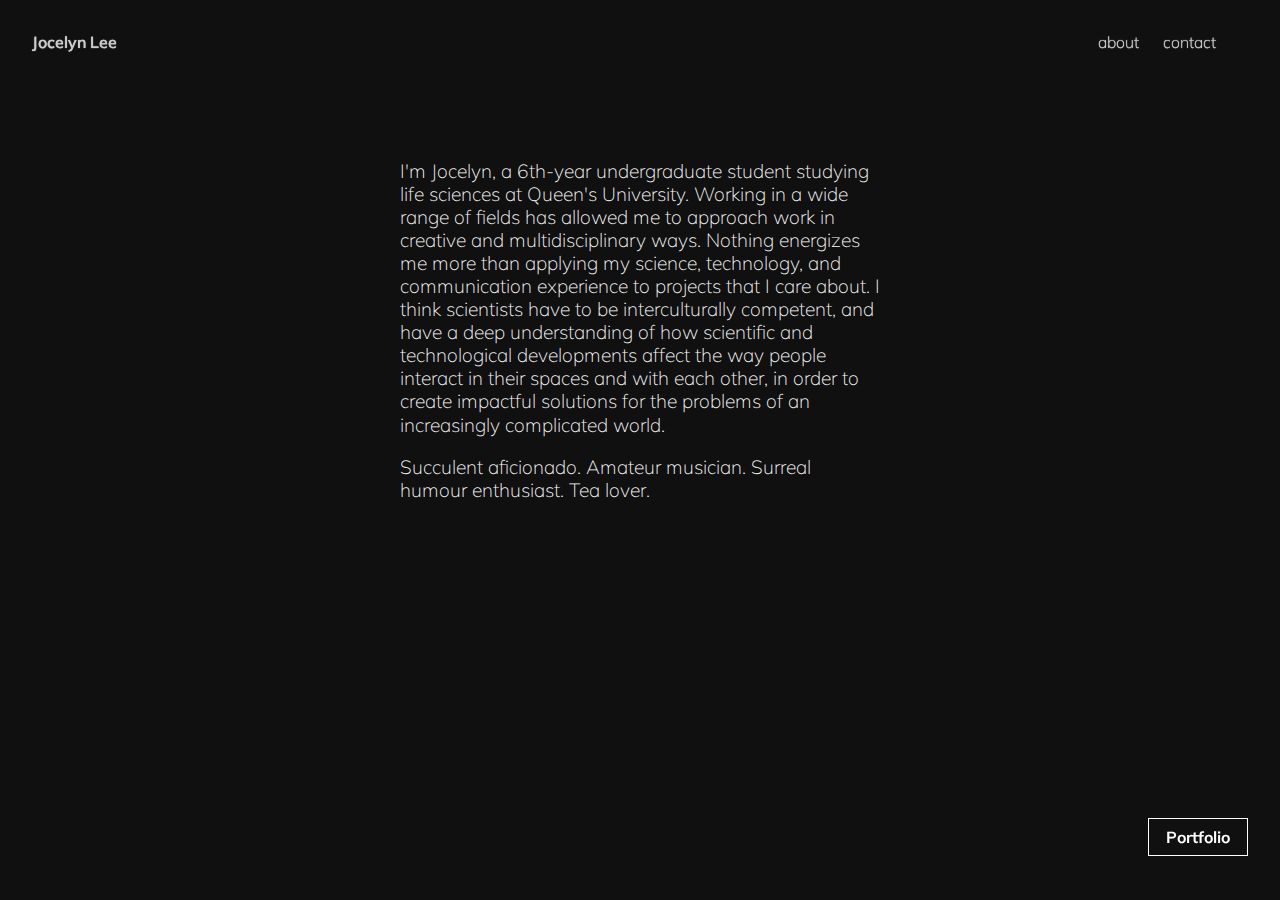
<file: about.html>
<!DOCTYPE html>
<html lang="en" class="no-js">
	<head>
		<meta charset="UTF-8" />
		<meta name="viewport" content="width=device-width, initial-scale=1">
		<title>Jocelyn Lee | Portfolio</title>
		<meta name="description" content="Jocelyn Lee | Portfolio" />
		<meta name="keywords" content="jocelyn" />
		<meta name="author" content="Codrops" />
		<link rel="shortcut icon" href="favicon.ico">
		<link href="https://fonts.googleapis.com/css?family=Anton|Niramit:400,600,700&effect=anaglyph" rel="stylesheet">
        <link href="https://fonts.googleapis.com/css?family=Muli:200,200i,400,400i&" rel="stylesheet">
		<link href="https://fonts.googleapis.com/css?family=Roboto:900" rel="stylesheet">
        <link rel="stylesheet" type="text/css" href="css/base.css" />
		<link href="https://fonts.googleapis.com/css?family=PT+Sans+Narrow:700" rel="stylesheet">
       
		<!--script src="//tympanus.net/codrops/adpacks/analytics.js"></script-->
	</head>
	<body class="loading">
		<svg class="hidden">
			<symbol id="icon-arrow" viewBox="0 0 24 24">
				<title>arrow</title>
				<polygon points="6.3,12.8 20.9,12.8 20.9,11.2 6.3,11.2 10.2,7.2 9,6 3.1,12 9,18 10.2,16.8 "/>
			</symbol>
		</svg>
		<main>
			<div class="frame">
				<header class="codrops-header">
					<h1 class="codrops-header__title">Portfolio</h1>
					<!---<div class="codrops-header__links">
						<a href="https://tympanus.net/Development/FullscreenHoverLoop/" title="Previous Demo">Previous demo</a>
						<a href="https://tympanus.net/codrops/?p=36291" title="Back to the article">Article</a>
						<a href="https://github.com/codrops/AnimatedGridPreviews/" title="Find this project on GitHub">GitHub</a>
					</div>---->
				</header>
				<h2 class="pageheader"><a href="/index.html">Jocelyn Lee</a></h2>
				<nav class="menutop">
					<a class="menutop__item" href="/about.html">about</a>
					<a class="menutop__item" href="/contact.html">contact</a>
					<!----<a class="menutop__item menutop__item--social">tw</a>
					<a class="menutop__item menutop__item--social">fb</a>
					<a class="menutop__item menutop__item--social">ig</a>----->
				</nav>
			</div>
			
			
				<div class="content">
					<div class="content__item2">
						I'm Jocelyn, a 6th-year undergraduate student studying life sciences at Queen's University. Working in a
wide range of fields has allowed me to approach work in creative and multidisciplinary ways. Nothing energizes me more than applying my science, technology, and communication experience to projects that I care about. I think scientists have to be interculturally competent, and have a deep understanding of how scientific and technological developments affect the way people interact in their spaces and with each other, in order to create impactful solutions for the problems of an increasingly complicated world. <p></p>Succulent aficionado. Amateur musician. Surreal humour enthusiast. Tea lover. 
					</div>
					
					
				
			</div><!-- /page -->
		</main>
		<script src="js/imagesloaded.pkgd.min.js"></script>
		<script src="js/TweenMax.min.js"></script>
		<script src="js/demo.js"></script>
	</body>
</html>
</file>
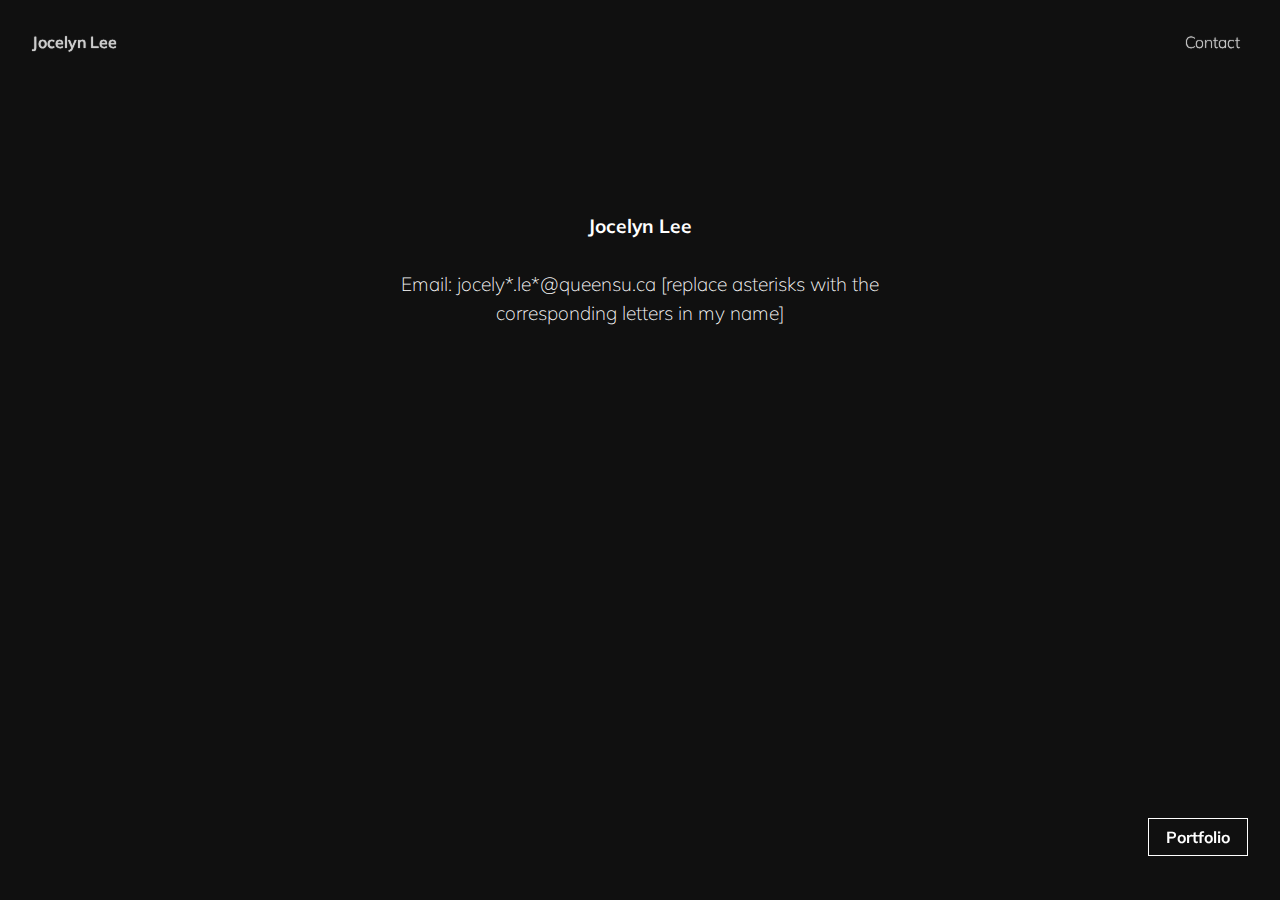
<file: contact.html>
<!DOCTYPE html>
<html lang="en" class="no-js">
	<head>
		<meta charset="UTF-8" />
		<meta name="viewport" content="width=device-width, initial-scale=1">
		<title>Jocelyn Lee | Portfolio</title>
		<meta name="description" content="Jocelyn Lee | Portfolio" />
		<meta name="keywords" content="image grid, css grid, animation, parallax, layout, template" />
		<meta name="author" content="Codrops" />
		<link rel="shortcut icon" href="favicon.ico">
		<link href="https://fonts.googleapis.com/css?family=Anton|Niramit:400,600,700&effect=anaglyph" rel="stylesheet">
        <link href="https://fonts.googleapis.com/css?family=Muli:200,200i,400,400i&" rel="stylesheet">
		<link href="https://fonts.googleapis.com/css?family=Roboto:900" rel="stylesheet">
        <link rel="stylesheet" type="text/css" href="css/base.css" />
		<link href="https://fonts.googleapis.com/css?family=PT+Sans+Narrow:700" rel="stylesheet">
		<!--script src="//tympanus.net/codrops/adpacks/analytics.js"></script-->
	</head>
	<body class="loading">
		<svg class="hidden">
			<symbol id="icon-arrow" viewBox="0 0 24 24">
				<title>arrow</title>
				<polygon points="6.3,12.8 20.9,12.8 20.9,11.2 6.3,11.2 10.2,7.2 9,6 3.1,12 9,18 10.2,16.8 "/>
			</symbol>
		</svg>
		<main>
			<div class="frame">
				<header class="codrops-header">
					<h1 class="codrops-header__title">Portfolio</h1>
					<!---<div class="codrops-header__links">
						<a href="https://tympanus.net/Development/FullscreenHoverLoop/" title="Previous Demo">Previous demo</a>
						<a href="https://tympanus.net/codrops/?p=36291" title="Back to the article">Article</a>
						<a href="https://github.com/codrops/AnimatedGridPreviews/" title="Find this project on GitHub">GitHub</a>
					</div>---->
				</header>
				<h2 class="pageheader"><a href="/index.html">Jocelyn Lee</a></h2>
				<nav class="menutop">
					<!----<a class="menutop__item" href="/about.html">about</a>------>
					<a class="menutop__item" href="/contact.html">Contact</a>
					<!----<a class="menutop__item menutop__item--social">tw</a>
					<a class="menutop__item menutop__item--social">fb</a>
					<a class="menutop__item menutop__item--social">ig</a>----->
				</nav>
			</div>
			
			
				<div class="content">
					<div class="content__item3">
                        <b>Jocelyn Lee</b><br>
                        <br>Email: jocely*.le*@queensu.ca [replace asterisks with the corresponding letters in my name]  
					</div>
					
					
				
			</div><!-- /page -->
		</main>
		<script src="js/imagesloaded.pkgd.min.js"></script>
		<script src="js/TweenMax.min.js"></script>
		<script src="js/demo.js"></script>
	</body>
</html>
</file>
<file: css/base.css>
article,aside,details,figcaption,figure,footer,header,hgroup,main,nav,section,summary{display:block;}audio,canvas,video{display:inline-block;}audio:not([controls]){display:none;height:0;}[hidden]{display:none;}html{font-family:sans-serif;-ms-text-size-adjust:100%;-webkit-text-size-adjust:100%;}body{margin:0;}a:focus{outline:thin dotted;}a:active,a:hover{outline:0;}h1{font-size:2em;margin:0.67em 0;}abbr[title]{border-bottom:1px dotted;}b,strong{font-weight:bold;}dfn{font-style:italic;}hr{-moz-box-sizing:content-box;box-sizing:content-box;height:0;}mark{background:#ff0;color:#000;}code,kbd,pre,samp{font-family:monospace,serif;font-size:1em;}pre{white-space:pre-wrap;}q{quotes:"\201C" "\201D" "\2018" "\2019";}small{font-size:80%;}sub,sup{font-size:75%;line-height:0;position:relative;vertical-align:baseline;}sup{top:-0.5em;}sub{bottom:-0.25em;}img{border:0;}svg:not(:root){overflow:hidden;}figure{margin:0;}fieldset{border:1px solid #c0c0c0;margin:0 2px;padding:0.35em 0.625em 0.75em;}legend{border:0;padding:0;}button,input,select,textarea{font-family:inherit;font-size:100%;margin:0;}button,input{line-height:normal;}button,select{text-transform:none;}button,html input[type="button"],input[type="reset"],input[type="submit"]{-webkit-appearance:button;cursor:pointer;}button[disabled],html input[disabled]{cursor:default;}input[type="checkbox"],input[type="radio"]{box-sizing:border-box;padding:0;}input[type="search"]{-webkit-appearance:textfield;-moz-box-sizing:content-box;-webkit-box-sizing:content-box;box-sizing:content-box;}input[type="search"]::-webkit-search-cancel-button,input[type="search"]::-webkit-search-decoration{-webkit-appearance:none;}button::-moz-focus-inner,input::-moz-focus-inner{border:0;padding:0;}textarea{overflow:auto;vertical-align:top;}table{border-collapse:collapse;border-spacing:0;}
*,
*::after,
*::before {
	box-sizing: border-box;
}

body {
	--color-text: #fff;
	--color-bg: #101010;
	--color-link: #fff;
	--color-link-hover: #0b44fb;
	font-family: 'Muli', Arial, sans-serif;
    font-weight: 200;
	min-height: 100vh;
	color: #57585c;
	color: var(--color-text);
	background-color: #fff;
	background-color: var(--color-bg);
	-webkit-font-smoothing: antialiased;
	-moz-osx-font-smoothing: grayscale;
	overflow: scroll;
	overflow-x: hidden;
}

/* Page Loader */
.js .loading::before {
	content: '';
	position: fixed;
	z-index: 100000;
	top: 0;
	left: 0;
	width: 100%;
	height: 100%;
	background: var(--color-bg);
}

.js .loading::after {
	content: '';
	position: fixed;
	z-index: 100000;
	top: 50%;
	left: 50%;
	width: 60px;
	height: 60px;
	margin: -30px 0 0 -30px;
	pointer-events: none;
	border-radius: 50%;
	opacity: 0.4;
	background: var(--color-link);
	animation: loaderAnim 0.7s linear infinite alternate forwards;
}

@keyframes loaderAnim {
	to {
		opacity: 1;
		transform: scale3d(0.5,0.5,1);
	}
}


a {
	text-decoration: none;
	color: var(--color-link);
	outline: none;
}

a:hover,
a:focus {
	color: var(--color-link-hover);
}
a {
	color: #ccc;
	text-decoration:none;
	text-shadow:0px 0px 1px #fafafa;
	-webkit-transition:all 0.6s;
    -moz-transition:all 0.6s;
    -ms-transition:all 0.6s;
    -o-transition:all 0.6s;
    transition:all 0.6s;}
a:hover {
	text-shadow:0px 0px 1px #fff;
    color:transparent;
    -webkit-transition:all 0.6s;
    -moz-transition:all 0.6s;
    -ms-transition:all 0.6s;
    -o-transition:all 0.6s;
    transition:all 0.6s;}
button:focus,
a:focus {
	outline: none;
}

.hidden {
	position: absolute;
	overflow: hidden;
	width: 0;
	height: 0;
	pointer-events: none;
}

/* Icons */
.icon {
	display: block;
	width: 1.5em;
	height: 1.5em;
	margin: 0 auto;
	fill: currentColor;
}

main {
	position: relative;
	width: 100%;
}

.frame {
	padding: 2rem 1rem 0;
	text-align: center;
	position: absolute;
	z-index: 10000;
	top: 0;
	left: 0;
	width: 100%;
}

.content {
	text-align: left;
}

/* Header */
.codrops-header {
	position: relative;
	z-index: 100;
    font-family: 'Muli',sans-serif;
    font-weight: 200;
    border:1px white;
}

.codrops-header__links a {
	display: inline-block;
	text-transform: lowercase;
}

.codrops-header__links a:nth-child(2) {
	margin: 0 0.5rem;
}

.codrops-header__title {
	font-size: 1rem;
	line-height: 1;
	margin: 0 0 0.75rem 0;
    border:1px solid white;
    padding:10px;
    width: 100px;
    text-align: center;
}

.pageheader {
	font-size: 1rem;
	margin: 1rem 0;
    font-weight:600;
}

.menutop__item {
	pointer-events: auto;
	font-weight: light;
	cursor: pointer;
	margin: 0 0.5rem;
}

.menutop__item--social {
	color: #323232;
}

.menu {
	position: fixed;
	top: 9.6875rem;
	left: 0;
	width: 100%;
	height: calc(100% - 9.6875rem);
	display: flex;
	flex-direction: column;
	align-items: center;
	justify-content: center;
	z-index: 10000;
	pointer-events: none;
}

.menu__item {
	position: relative;
	display: flex;
	flex-wrap: wrap;
	justify-content: center;
	pointer-events: auto;
}

.menu--closed .menu__item {
	pointer-events: none;
}

.menu__item-number {
	display: none;
	font-size: 0.85rem;
}

.menu__item-textwrap {
	position: relative;
	overflow: hidden;
	line-height: 1;
	margin: 1rem 0 0 0;
}

.menu__item-text {
	font-family: 'Roboto', Arial, sans-serif;
    font-weight:900;
	text-transform: uppercase;
	-webkit-text-stroke: 2px #fff;
	text-stroke: 2px #fff;
	-webkit-text-fill-color: transparent;
	text-fill-color: transparent;
	color: transparent;
	font-size: 2rem;
	padding: 0 1rem;
	cursor: pointer;
	display: inline-block;
}

.menu__item--current .menu__item-text {
	-webkit-text-fill-color: #fff;
	text-fill-color: #fff;
	color: #fff;
	-webkit-text-stroke: 2px transparent;
	text-stroke: 2px transparent;
}

.menu__item-link {
	pointer-events: none;
	font-weight: bold;
	align-self: flex-end;
	opacity: 0;
	width: 100%;
	cursor: pointer;
	text-align: center;
}

.menu__item--current .menu__item-link {
	pointer-events: auto;
}

.gridwrap {
	display: grid;
	max-width: 1300px;
	margin: 0 auto;
	grid-template-columns: 100%;
	grid-template-rows: 1.75rem calc(100% - 1.75rem);
	position: relative;
	padding: 12rem 5vw 2rem;
	pointer-events: none;
}

.gridback {
	align-self: center;
	grid-area: 1 / 1 / 2 / 2;
	justify-self: center;
	background: none;
	border: 0;
	margin: 0;
	padding: 0;
	color: #fff;
	opacity: 0;
}

.gridback:hover {
	color: var(--color-link-hover);
}

.gridback:focus {
	outline: none;
}

.grid--open ~ .gridback {
	pointer-events: auto;
}

.grid {
	grid-area: 2 / 1 / 3 / 2;
	--gridgap: 3vw;
	--gridwidth: 100%;
	--gridheight: calc(100vh - 9.6875rem);
	display: grid;
	width: var(--gridwidth);
	height: var(--gridheight);
	grid-template-rows: repeat(10,calc(var(--gridheight) / 10 - var(--gridgap)));
	grid-template-columns: repeat(10,calc(var(--gridwidth) / 10 - var(--gridgap)));
	grid-gap: var(--gridgap);
	align-content: center;
    justify-content: center;
}

.grid__item {
	opacity: 0;
	position: relative;
	background-repeat: no-repeat;
	background-position: 50% 50%;
	background-size: cover;
}

.grid--open .grid__item {
	pointer-events: auto;
}

.grid__item::after {
	content: '';
	background: rgba(0,0,0,0.7);
	position: absolute;
	width: 100%;
	height: 100%;
	top: 0;
	left: 0;
	transition: background 1s cubic-bezier(1,0,0,1);
}

.grid--open .grid__item::after {
	background: rgba(0,0,0,0);
}

/* Layout 1 */
.grid--layout-1 .grid__item:first-child {grid-area: 3 / 1 / 8 / 4;}
.grid--layout-1 .grid__item:nth-child(2) {grid-area: 1 / 2 / 3 / 4;}
.grid--layout-1 .grid__item:nth-child(3) {grid-area: 5 / 4 / 8 / 8; }
.grid--layout-1 .grid__item:nth-child(4) {grid-area: 2 / 7 / 5 / 11;}
.grid--layout-1 .grid__item:nth-child(5) {grid-area: 1 / 4 / 5 / 7;}
.grid--layout-1 .grid__item:nth-child(6) {grid-area: 8 / 5 / 11 / 2;}
.grid--layout-1 .grid__item:nth-child(7) {grid-area: 10 / 9 / 8 / 11;}
.grid--layout-1 .grid__item:nth-child(8) {grid-area: 5 / 8 / 8 / 10;}
.grid--layout-1 .grid__item:nth-child(9) {grid-area: 8 / 5 / 11 / 9;}


/* Layout 2 */
.grid--layout-2 .grid__item:first-child { grid-area: 2 / 1 / 5 / 4; }
.grid--layout-2 .grid__item:nth-child(2) { grid-area: 1 / 4 / 4 / 7; }
.grid--layout-2 .grid__item:nth-child(3) {grid-area: 1 / 7 / 5 / 10;}
.grid--layout-2 .grid__item:nth-child(4) {grid-area: 5 / 1 / 7 / 4;}
.grid--layout-2 .grid__item:nth-child(5) {grid-area: 4 / 4 / 7 / 7;}
.grid--layout-2 .grid__item:nth-child(6) {grid-area: 7 / 7 / 11 / 4;}
.grid--layout-2 .grid__item:nth-child(7) {grid-area: 5 / 7 / 8 / 11;}
.grid--layout-2 .grid__item:nth-child(8) {grid-area: 7 / 2 / 9 / 4;}

/* Layout 3 */
.grid--layout-3 .grid__item:first-child {grid-area: 1 / 2 / 3 / 5;}
.grid--layout-3 .grid__item:nth-child(2) {grid-area: 3 / 1 / 6 / 5;}
.grid--layout-3 .grid__item:nth-child(3) {grid-area: 1 / 5 / 5 / 8;}
.grid--layout-3 .grid__item:nth-child(4) {grid-area: 2 / 8 / 6 / 11;}
.grid--layout-3 .grid__item:nth-child(5) {grid-area: 5 / 5 / 8 / 8;}
.grid--layout-3 .grid__item:nth-child(6) {grid-area: 6 / 8 / 8 / 11;}
.grid--layout-3 .grid__item:nth-child(7) {grid-area: 6 / 2 / 8 / 5;}
.grid--layout-3 .grid__item:nth-child(8) {grid-area: 11 / 4 / 8 / 7;}
.grid--layout-3 .grid__item:nth-child(9) {grid-area: 8 / 9 / 11 / 7;}

/* Layout 4 */
.grid--layout-4 .grid__item:first-child {grid-area: 2 / 1 / 4 / 4;}
.grid--layout-4 .grid__item:nth-child(2) {grid-area: 1 / 4 / 3 / 7;}
.grid--layout-4 .grid__item:nth-child(3) {grid-area: 3 / 4 / 5 / 7;}
.grid--layout-4 .grid__item:nth-child(4) {grid-area: 1 / 7 / 4 / 11;}
.grid--layout-4 .grid__item:nth-child(5) {grid-area: 4 / 2 / 7 / 4;}
.grid--layout-4 .grid__item:nth-child(6) {grid-area: 5 / 7 / 8 / 4;}
.grid--layout-4 .grid__item:nth-child(7) {grid-area: 4 / 7 / 8 / 11;}
.grid--layout-4 .grid__item:nth-child(8) {grid-area: 8 / 9 / 11 / 4;}

/* Layout 5 */
.grid--layout-5 .grid__item:first-child {grid-area: 2 / 1 / 5 / 4;}
.grid--layout-5 .grid__item:nth-child(2) {grid-area: 1 / 4 / 5 / 7;}
.grid--layout-5 .grid__item:nth-child(3) {grid-area: 5 / 2 / 7 / 5;}
.grid--layout-5 .grid__item:nth-child(4) {grid-area: 1 / 7 / 4 / 11;}
.grid--layout-5 .grid__item:nth-child(5) {grid-area: 5 / 7 / 7 / 5;}
.grid--layout-5 .grid__item:nth-child(6) {grid-area: 7 / 5 / 10 / 1;}
.grid--layout-5 .grid__item:nth-child(7) {grid-area: 4 / 7 / 7 / 9;}
.grid--layout-5 .grid__item:nth-child(8) {grid-area: 4 / 9 / 9 / 11;}
.grid--layout-5 .grid__item:nth-child(9) {grid-area: 7 / 5 / 11 / 9;}

.content__item {
	max-width: 80%;
	margin: 0 auto;
	font-size: 1.rem;
	padding: 10rem;
    line-height: 90%;
}

.content__item2 {
	max-width: 800px;
	margin: 0 auto;
	font-size: 1.2rem;
	padding: 10rem;
    line-height: 120%;
    text-align: left;
}

.content__item3 {
	max-width: 800px;
	margin: 0 auto;
	font-size: 1.2rem;
	padding: 10rem;
    line-height: 150%;
    text-align: center;
}

.js .content__item {
	position: absolute;
	top: 0;
	opacity: 0;
	pointer-events: none;
}

.js .content__item--current {
	position: relative;
	opacity: 1;
	pointer-events: auto;
}

.page--preview {
	position: relative;
	overflow: hidden;
	height: 100vh;
}

@media screen and (min-width: 60em) {
	.content {
		position: relative;
		display: flex;
		justify-content: center;
		align-items: center;
		margin: 0 auto;
		min-height: 60vh;
		text-align: left;
	}
	.frame {
		position: fixed;
		text-align: left;
		display: grid;
		align-content: space-between;
		max-width: none;
		height: 100vh;
		padding: 2rem;
		pointer-events: none;
		grid-template-columns: 50% 50%;
		grid-template-rows: auto auto auto;
		grid-template-areas: 'pageheader menutop'
							'... ...'
							'... codropsheader';
	}
	.codrops-header {
		grid-area: codropsheader;
		padding: 0;
		justify-self: end;
		text-align: right;
	}
	.codrops-links {
		margin: 0;
	}
	.frame a {
		pointer-events: auto;
	}
	.pageheader {
		grid-area: pageheader;
		margin: 0;
	}
	.menutop {
		grid-area: menutop;
		justify-self: end;
		width: 100%;
		display: grid;
		grid-template-rows: 100%;
		grid-auto-flow: column;
		justify-content: end;
		grid-gap: 1rem;
	}
	.menutop__item:nth-child(2) {
		margin: 0 2rem 0 0;
	}
	.menu {
		top: 0;
		height: 100%;
	}
	.menu__item {
		margin: 1rem 0;
		flex-wrap: nowrap;
		justify-content: flex-start;
	}
	.menu__item-number {
		display: block;
	}
	.menu__item-text {
		font-size: 8vh;
	}
	.menu__item-link {
		text-align: left;
		width: auto;
	}
	.gridwrap {
		grid-gap: 3rem;
		padding: 2rem 5vw;
	}
	.grid {
		--gridheight: 1100px;
	}
	.content__item {
		font-size: 1rem;
		padding: 10vh 1.5rem;
        width:1800px;
        line-height: 90%;
	}
}
</file>
